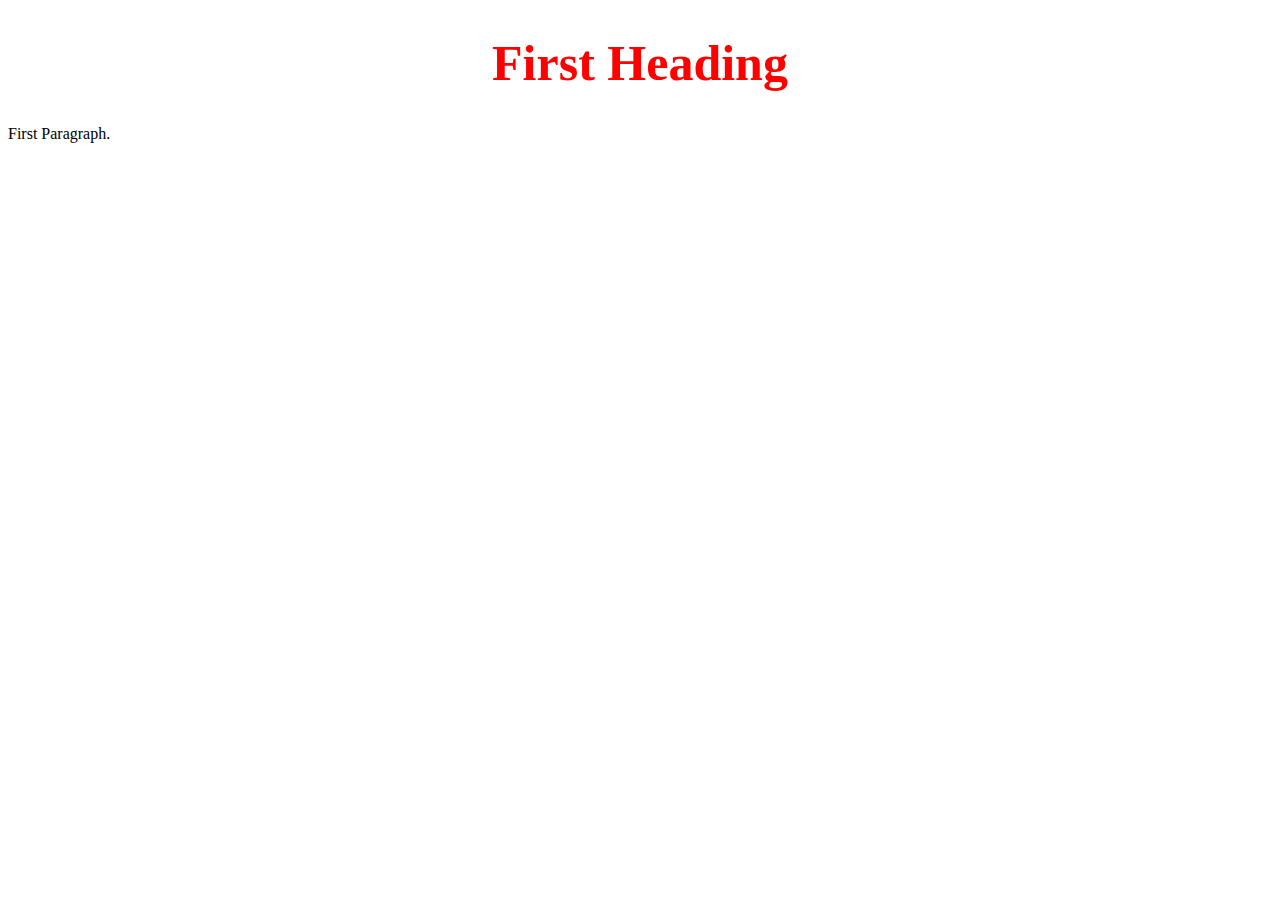
<file: Lab1/index.html>
<!DOCTYPE html>
<html>
	<head>
		<title>First Page</title>
		<link type="text/css" rel="stylesheet" href="CSS/mystylesheet.css" />
		<style>
			h1{
				color:red;
			}
		</style>
	</head>
	<body>
		<h1>First Heading</h1>
		<p>First Paragraph.</p>
	</body>
</html>
</file>
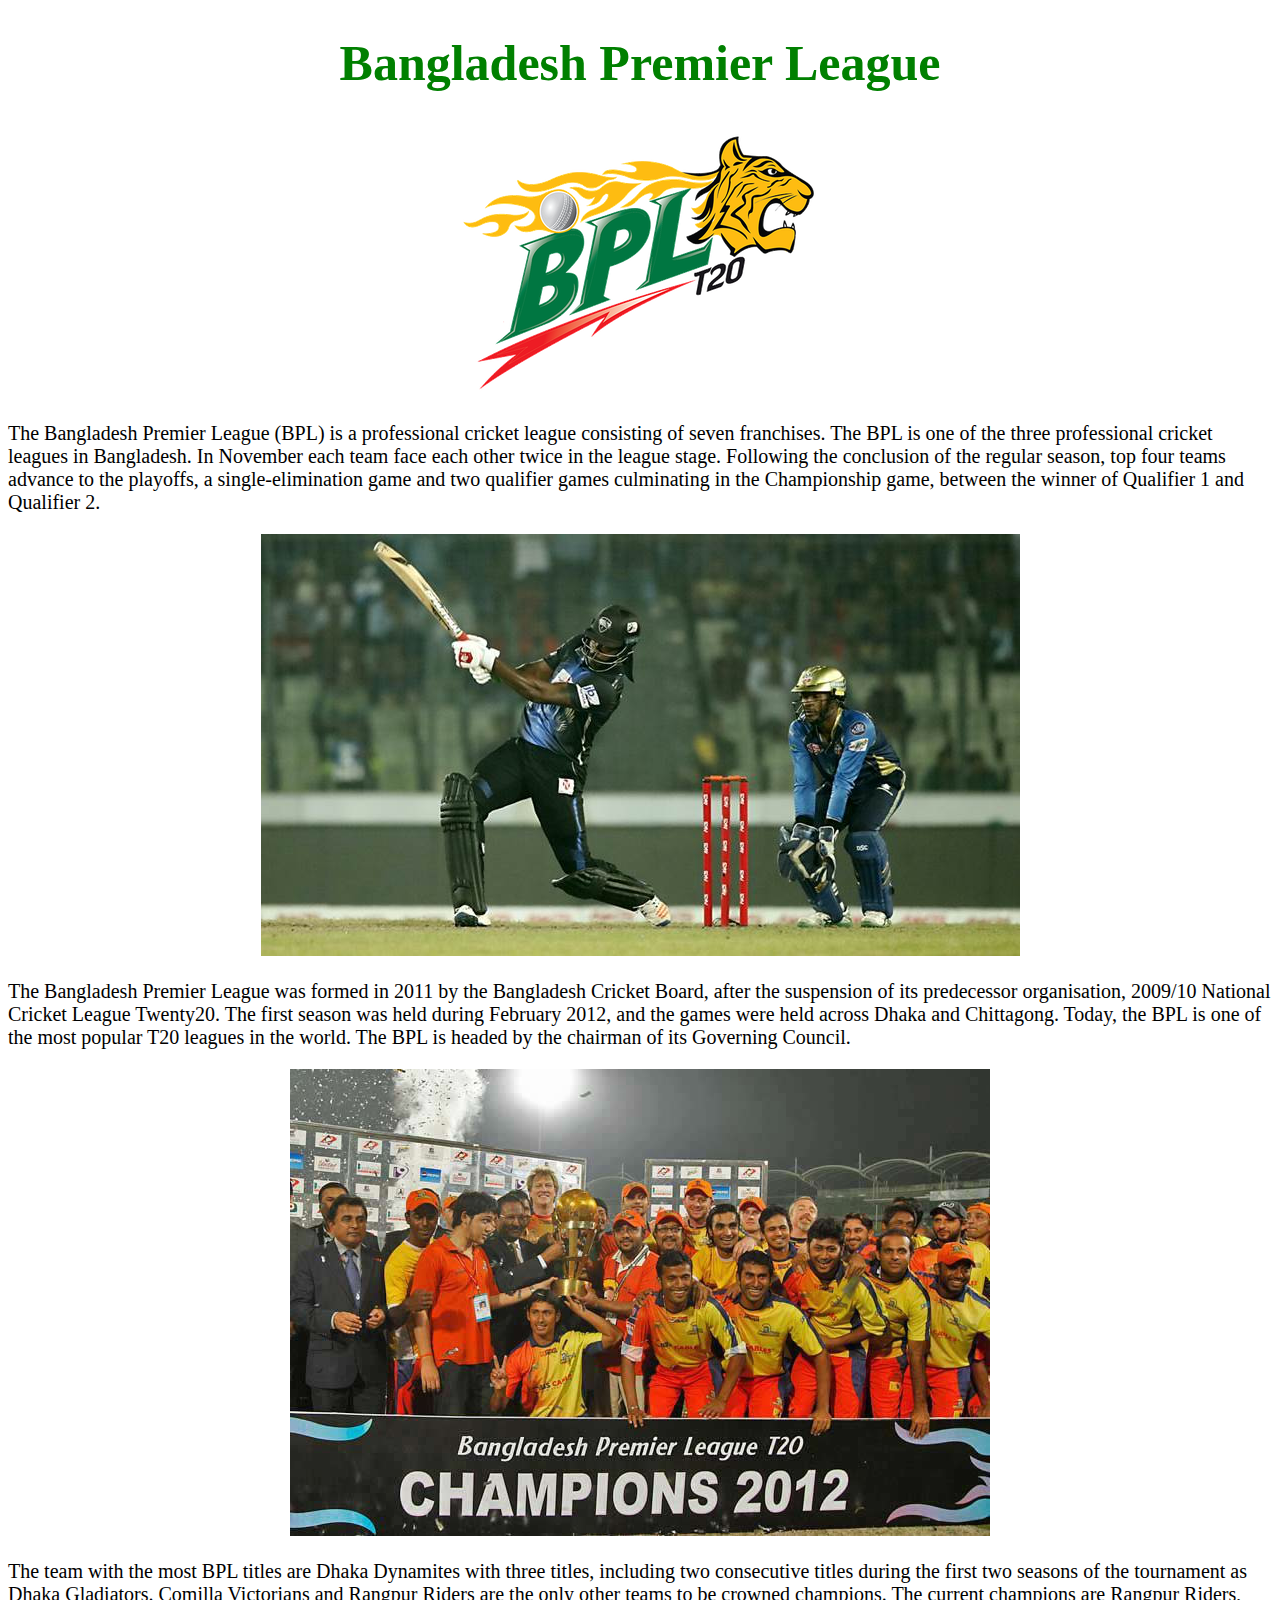
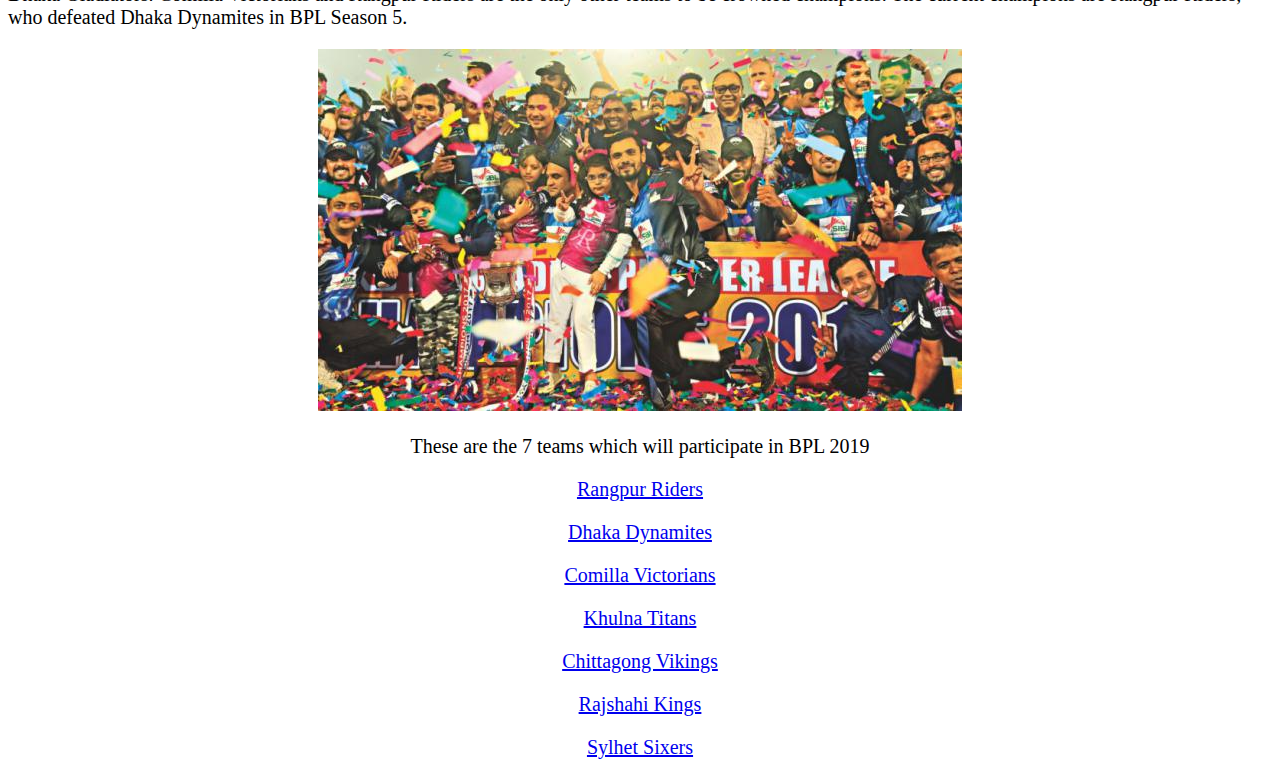
<file: Lab1/FirstPage.html>
<!DOCTYPE html>
<html>
	<head>
		<title>Bangladesh Premier League</title>
		<link type="text/css" rel="stylesheet" href="CSS/mystylesheet.css" />
		</head>
	<body>
		<h1>Bangladesh Premier League</h1>
		<div class="bpl"> <img src="images/BPLOfficialLogo.png"/> </div>
		<div class="x"> <p> The Bangladesh Premier League (BPL) is a professional cricket league consisting of seven franchises. The BPL is one of the three professional cricket leagues in Bangladesh. In November each team face each other twice in the league stage. Following the conclusion of the regular season, top four teams advance to the playoffs, a single-elimination game and two qualifier games culminating in the Championship game, between the winner of Qualifier 1 and Qualifier 2. </p> </div>
		<div class="bpl"> <img src="images/rangpur-riders-m.jpg"/> </div>
		<div class="x"> <p> The Bangladesh Premier League was formed in 2011 by the Bangladesh Cricket Board, after the suspension of its predecessor organisation, 2009/10 National Cricket League Twenty20. The first season was held during February 2012, and the games were held across Dhaka and Chittagong. Today, the BPL is one of the most popular T20 leagues in the world. The BPL is headed by the chairman of its Governing Council. </p> </div>
		<div class="bpl"> <img src="images/Bangladesh-Premier-League-First-Edition-Champions-Dhaka-Gladiators.jpg"/> </div>
		<div class="x"> <p> The team with the most BPL titles are Dhaka Dynamites with three titles, including two consecutive titles during the first two seasons of the tournament as Dhaka Gladiators. Comilla Victorians and Rangpur Riders are the only other teams to be crowned champions. The current champions are Rangpur Riders, who defeated Dhaka Dynamites in BPL Season 5. </p> </div>
		<div class="bpl"> <img src="images/rangpur_riders_players.jpg"/> </div>
		<div class="y"> <p> These are the 7 teams which will participate in BPL 2019 </p> </div>
		<div class="list">
		<p><a href="https://en.wikipedia.org/wiki/Rangpur_Riders">Rangpur Riders </a></p>
		<p><a href="https://en.wikipedia.org/wiki/Dhaka_Dynamites">Dhaka Dynamites </a></p>
		<p><a href="https://en.wikipedia.org/wiki/Comilla_Victorians">Comilla Victorians </a></p>
		<p><a href="https://en.wikipedia.org/wiki/Khulna_Titans">Khulna Titans </a></p>
		<p><a href="https://en.wikipedia.org/wiki/Chittagong_Vikings">Chittagong Vikings </a></p>
		<p><a href="https://en.wikipedia.org/wiki/Rajshahi_Kings">Rajshahi Kings </a></p>
		<p><a href="https://en.wikipedia.org/wiki/Sylhet_Sixers">Sylhet Sixers </a></p>
		</div>
	</body>
</html>
</file>
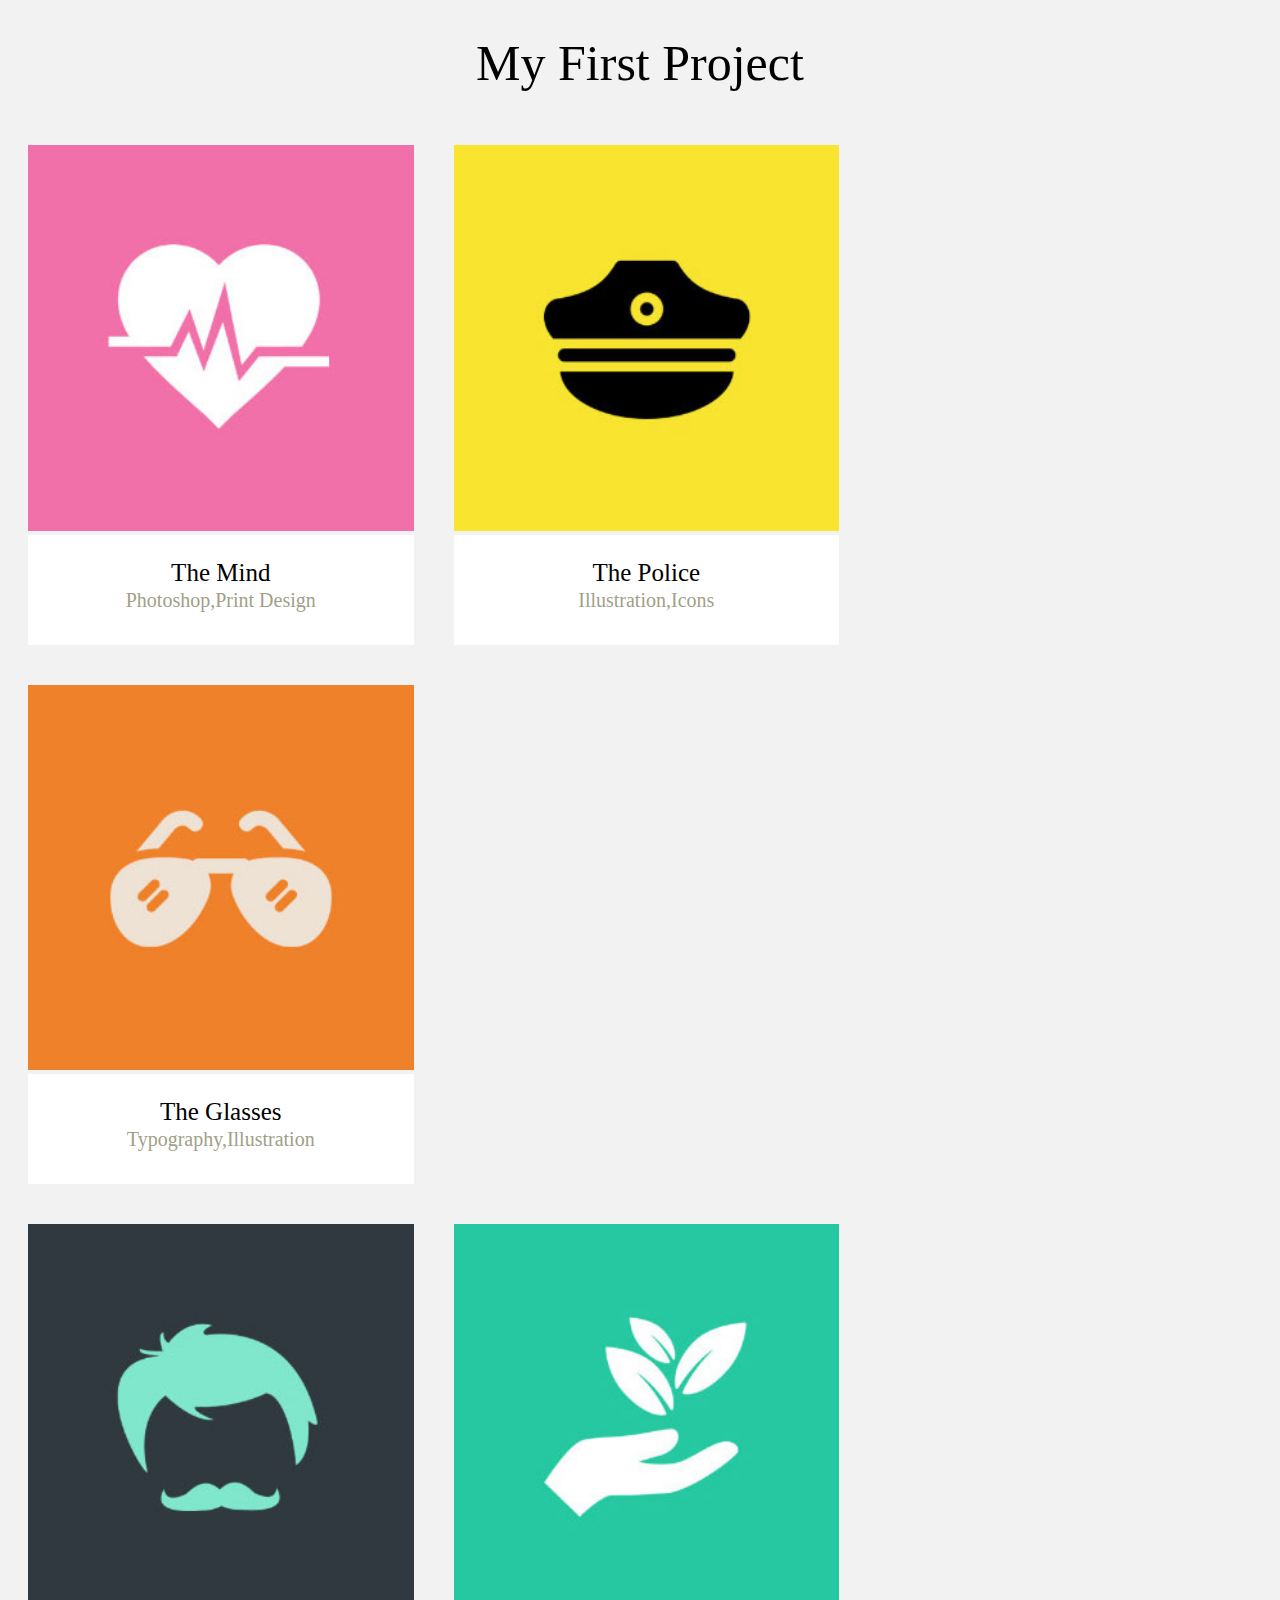
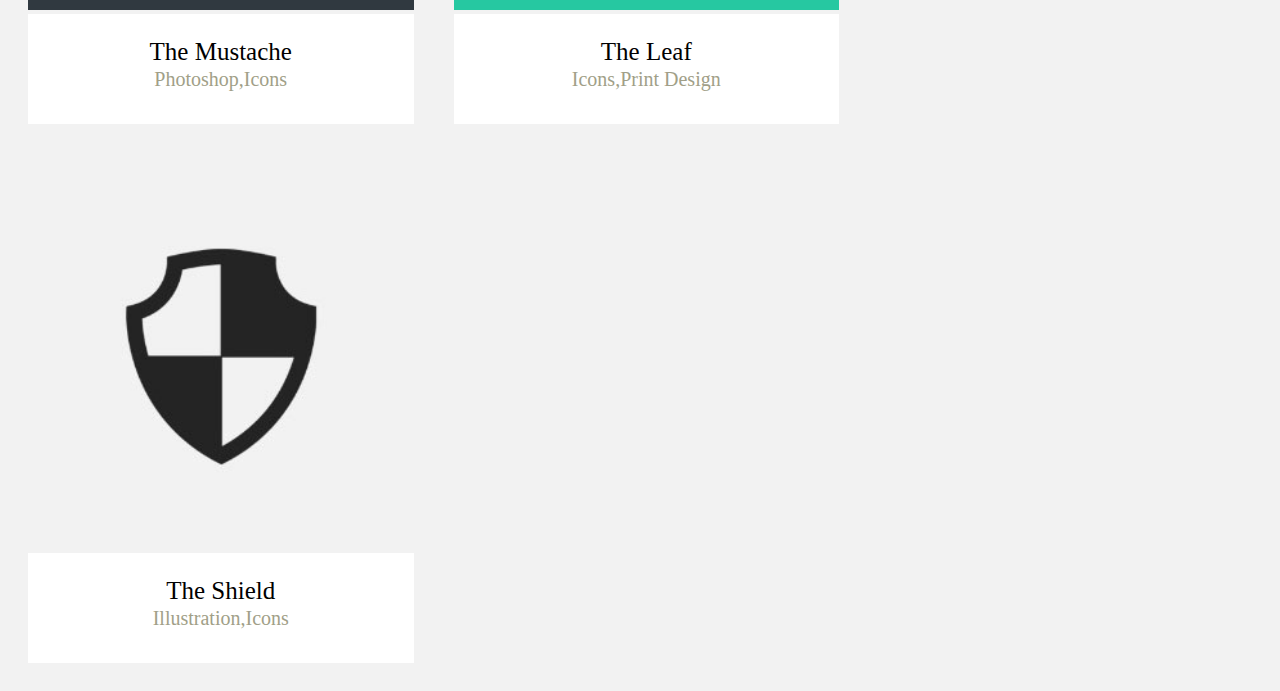
<file: Project/Assignment1.html>
<!DOCTYPE html>
<html>
	<head>
		<title>First Page</title>
		<link type="text/css" rel="stylesheet" href="CSS/mystylesheet.css" />
	</head>
	<body>
	<h1> My First Project </h1>
	 <div class="row">
		<div class="column">
			<img src="images/grid-1.jpg" style="width:100%"/>
			<div class="x"> The Mind  </div>
			<div class="y"> Photoshop,Print Design </div>
		</div>
		<div class="column">
			<img src="images/grid-2.jpg" style="width:100%"/>
			<div class="x"> The Police </div>
			<div class="y"> Illustration,Icons </div>
		</div>
		<div class="column">
			<img src="images/grid-3.jpg" style="width:100%"/>
			<div class="x"> The Glasses </div>
			<div class="y"> Typography,Illustration </div>
		</div>
	</div>
	 <div class="row">
		<div class="column">
			<img src="images/grid-4.jpg" style="width:100%"/>
			<div class="x"> The Mustache </div>
			<div class="y"> Photoshop,Icons </div>
		</div>
		<div class="column">
			<img src="images/grid-5.jpg" style="width:100%"/>
			<div class="x"> The Leaf </div>
			<div class="y"> Icons,Print Design </div>
		</div>
		<div class="column">
			<img src="images/grid-6.jpg" style="width:100%"/>
			<div class="x"> The Shield </div>
			<div class="y"> Illustration,Icons </div>
		</div>
	</div> 	
	</body>
</html>
</file>
<file: Lab1/CSS/mystylesheet.css>
h1{
	font-family:Comic Sans MS;
	color:green;
	height:50%;
	font-size:50px;
	text-align:center;
}
.bpl{
	text-align:center;
}
div.x{
	font-family:Comic Sans MS;
	font-size:20px;
}
div.y{
	font-family:Comic Sans MS;
	font-size:20px;
	text-align:center;
}

div.list{
	font-family:Comic Sans MS;
	font-size:20px;
	text-align:center;
}
</file>
<file: Project/CSS/mystylesheet.css>
body{
	background-color: rgb(242, 242, 242);
}
h1{
	font-family:Calibri;
	font-size:50px;
	color:black;
	text-align:center;
	font-weight:Normal;
}
.column {
  float: left;
  width: 30.5%;
  padding: 20px;
}

.row::after {
  content: "";
  clear: both;
  display: table;
}
div.x{
	width:100%;
	background-color:white;
	text-align:center;
	color:black;
	font-family:Calibri;
	font-size:25px;
	background-position:10px;
	line-height:300%;
	height:50px;
}
div.y{
	width:100%;
	background-color:white;
	text-align:center;
	color:rgb(161, 159, 136);
	font-family:Calibri;
	font-size:20px;
	line-height:150%;
	height:60px;
}
</file>
